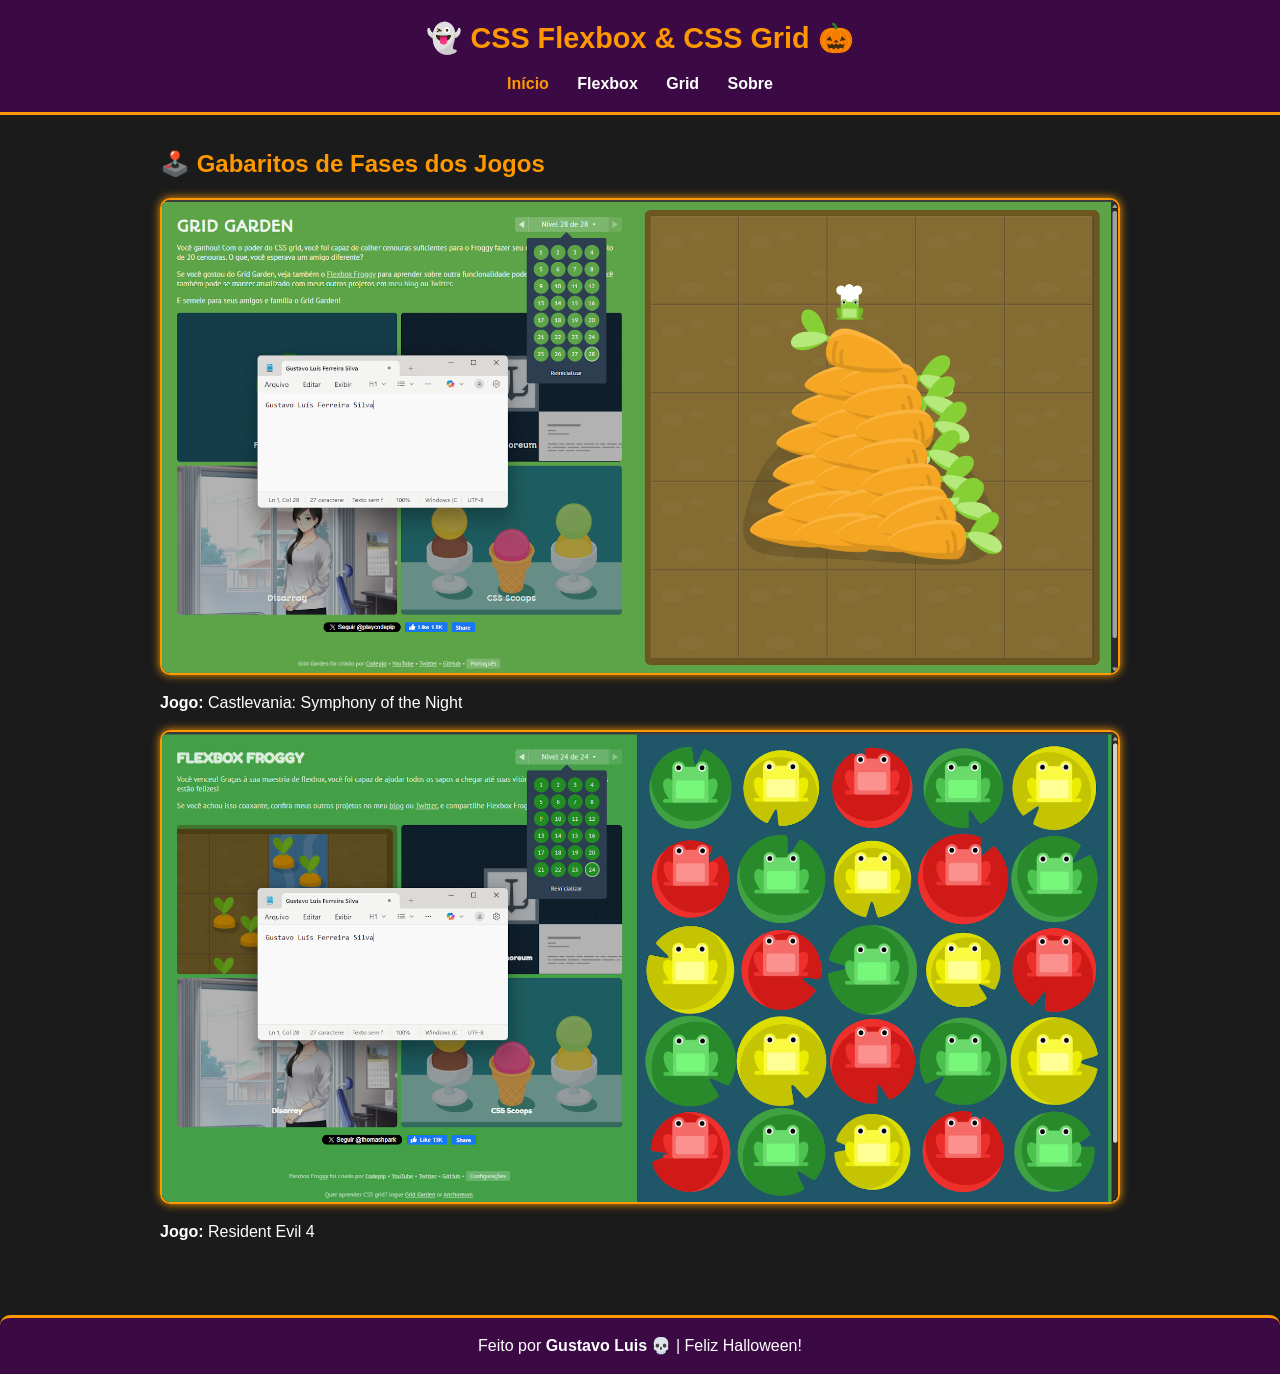
<file: index.html>
<!DOCTYPE html>
<html lang="pt-BR">
<head>
    <meta charset="UTF-8">
    <meta name="viewport" content="width=device-width, initial-scale=1.0">
    <title>CSS Flexbox & CSS Grid</title>
    <link rel="stylesheet" href="style.css">
</head>
<body>

    <header>
        <h1>👻 CSS Flexbox & CSS Grid 🎃</h1>
        <nav>
            <a href="index.html" class="ativo">Início</a>
            <a href="flexbox.html">Flexbox</a>
            <a href="grid.html">Grid</a>
            <a href="sobre.html">Sobre</a>
        </nav>
    </header>

    <section class="prints">
        <h2>🕹️ Gabaritos de Fases dos Jogos</h2>

        <div class="print-item">
            <img src="img/Captura de tela 2025-10-31 152212.png" alt="Gabarito do Jogo 1">
            <p><strong>Jogo:</strong> Castlevania: Symphony of the Night</p>
        </div>

        <div class="print-item">
            <img src="img/Captura de tela 2025-10-31 152224.png" alt="Gabarito do Jogo 2">
            <p><strong>Jogo:</strong> Resident Evil 4</p>
        </div>
    </section>

    <footer>
        <p>Feito por <strong>Gustavo Luis</strong> 💀 | Feliz Halloween!</p>
    </footer>

</body>
</html>
</file>
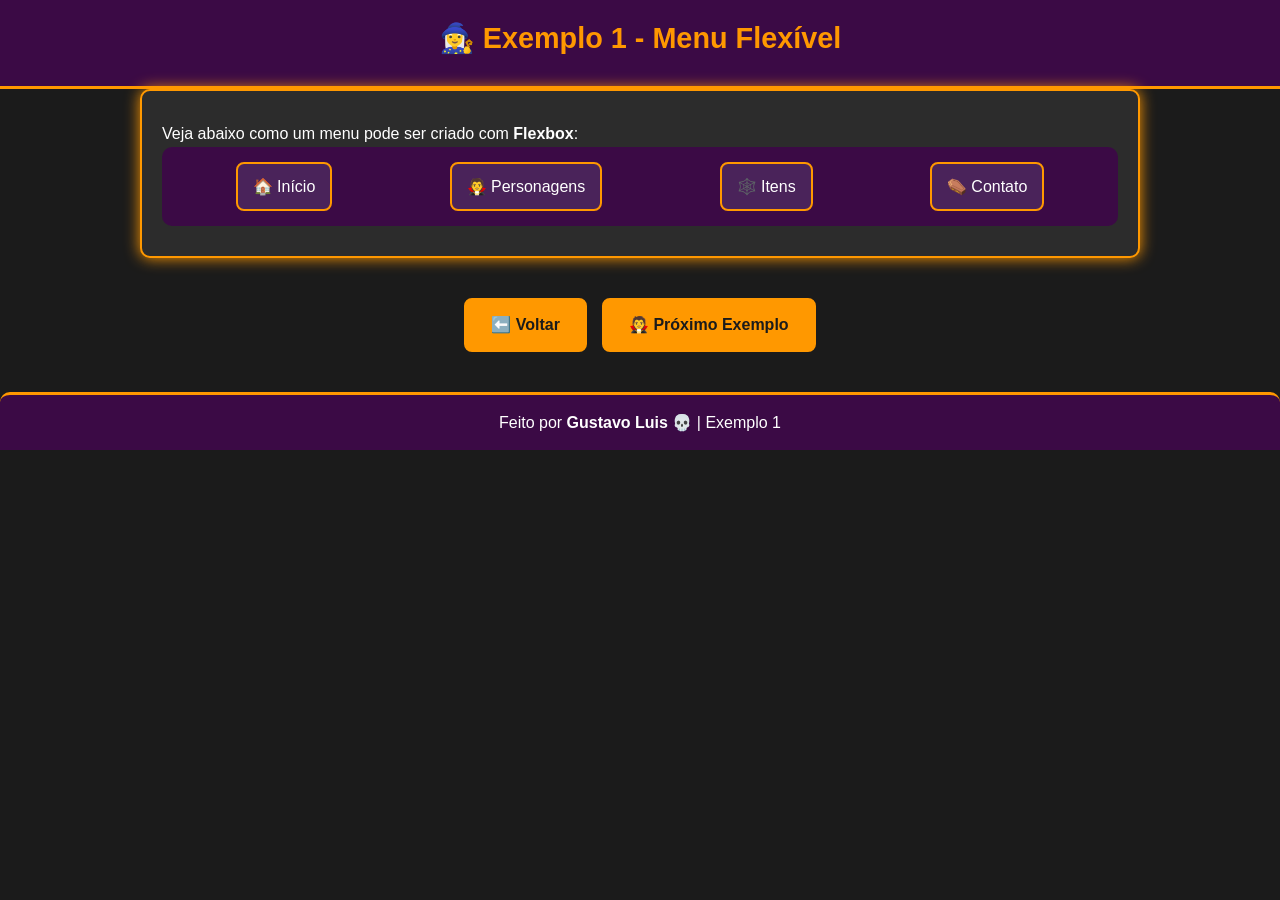
<file: flexbox-ex1.html>
<!DOCTYPE html>
<html lang="pt-BR">
<head>
    <meta charset="UTF-8">
    <meta name="viewport" content="width=device-width, initial-scale=1.0">
    <title>Exemplo 1 - Menu Flexível</title>
    <link rel="stylesheet" href="style.css">
</head>
<body>

<header>
    <h1>🧙‍♀️ Exemplo 1 - Menu Flexível</h1>
</header>

<section class="flex-example">
    <p>Veja abaixo como um menu pode ser criado com <strong>Flexbox</strong>:</p>
    <div class="menu-flex">
        <div>🏠 Início</div>
        <div>🧛 Personagens</div>
        <div>🕸️ Itens</div>
        <div>⚰️ Contato</div>
    </div>
</section>

<div class="button-group">
    <a href="flexbox.html" class="btn">⬅️ Voltar</a>
    <a href="flexbox-ex2.html" class="btn">🧛 Próximo Exemplo</a>
</div>

<footer>
    <p>Feito por <strong>Gustavo Luis</strong> 💀 | Exemplo 1</p>
</footer>

</body>
</html>
</file>
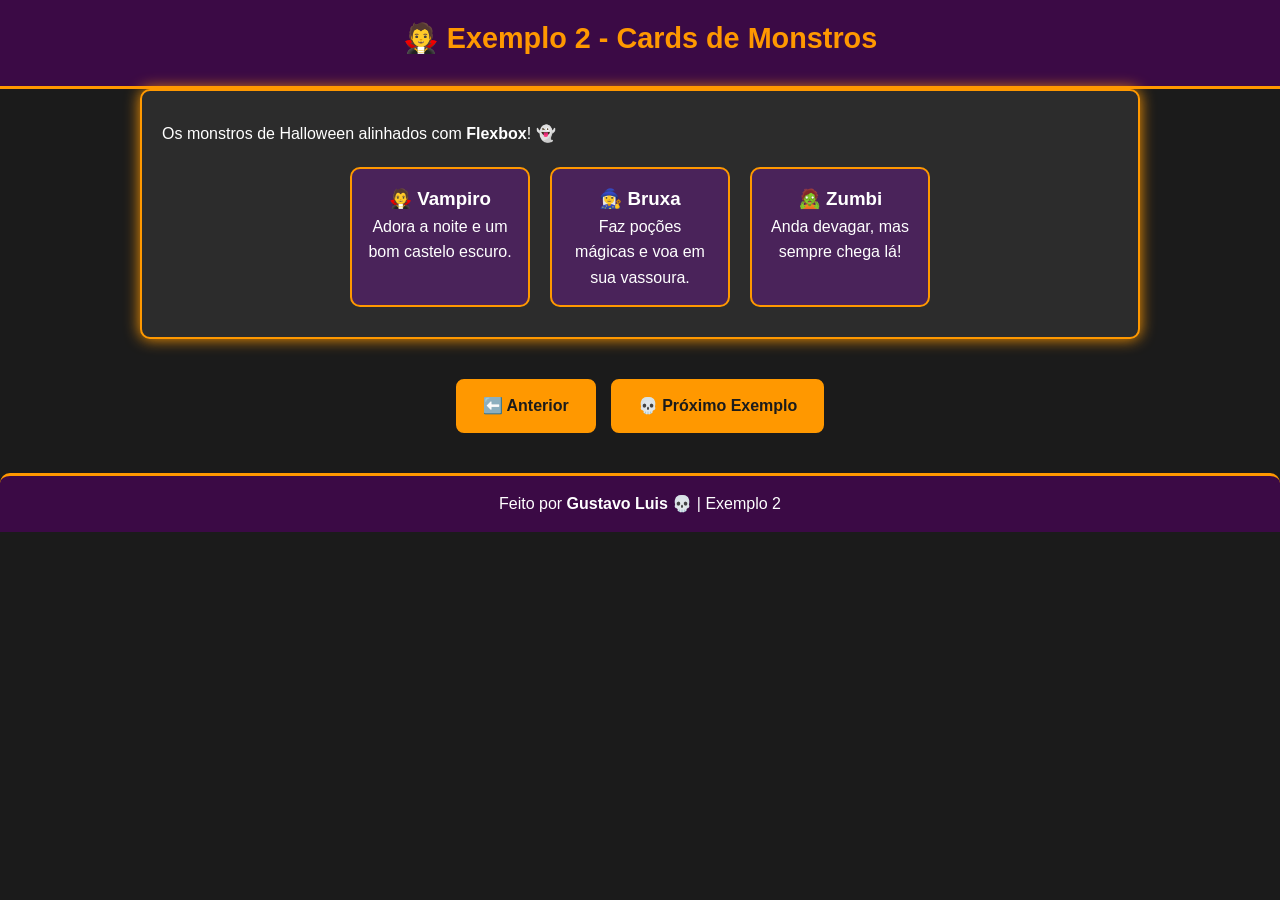
<file: flexbox-ex2.html>
<!DOCTYPE html>
<html lang="pt-BR">
<head>
    <meta charset="UTF-8">
    <meta name="viewport" content="width=device-width, initial-scale=1.0">
    <title>Exemplo 2 - Cards de Monstros</title>
    <link rel="stylesheet" href="style.css">
</head>
<body>

<header>
    <h1>🧛 Exemplo 2 - Cards de Monstros</h1>
</header>

<section class="flex-example">
    <p>Os monstros de Halloween alinhados com <strong>Flexbox</strong>! 👻</p>
    <div class="flex-container">
        <div class="monster-card">
            <h3>🧛 Vampiro</h3>
            <p>Adora a noite e um bom castelo escuro.</p>
        </div>
        <div class="monster-card">
            <h3>🧙‍♀️ Bruxa</h3>
            <p>Faz poções mágicas e voa em sua vassoura.</p>
        </div>
        <div class="monster-card">
            <h3>🧟 Zumbi</h3>
            <p>Anda devagar, mas sempre chega lá!</p>
        </div>
    </div>
</section>

<div class="button-group">
    <a href="flexbox-ex1.html" class="btn">⬅️ Anterior</a>
    <a href="flexbox-ex3.html" class="btn">💀 Próximo Exemplo</a>
</div>

<footer>
    <p>Feito por <strong>Gustavo Luis</strong> 💀 | Exemplo 2</p>
</footer>

</body>
</html>
</file>
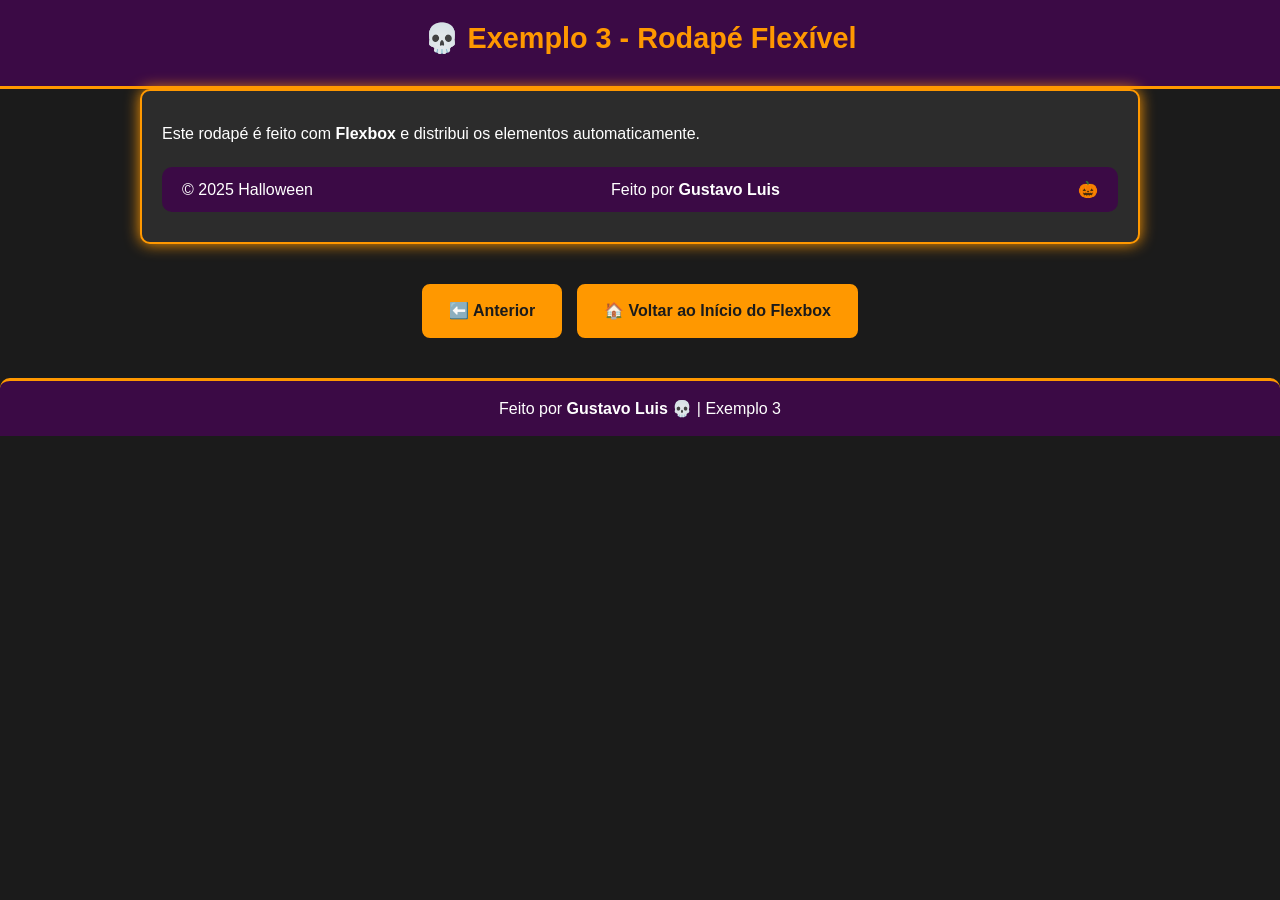
<file: flexbox-ex3.html>
<!DOCTYPE html>
<html lang="pt-BR">
<head>
    <meta charset="UTF-8">
    <meta name="viewport" content="width=device-width, initial-scale=1.0">
    <title>Exemplo 3 - Rodapé Flexível</title>
    <link rel="stylesheet" href="style.css">
</head>
<body>

<header>
    <h1>💀 Exemplo 3 - Rodapé Flexível</h1>
</header>

<section class="flex-example">
    <p>Este rodapé é feito com <strong>Flexbox</strong> e distribui os elementos automaticamente.</p>
    <div class="footer-flex">
        <span>© 2025 Halloween</span>
        <span>Feito por <strong>Gustavo Luis</strong></span>
        <span>🎃</span>
    </div>
</section>

<div class="button-group">
    <a href="flexbox-ex2.html" class="btn">⬅️ Anterior</a>
    <a href="flexbox.html" class="btn">🏠 Voltar ao Início do Flexbox</a>
</div>

<footer>
    <p>Feito por <strong>Gustavo Luis</strong> 💀 | Exemplo 3</p>
</footer>

</body>
</html>
</file>
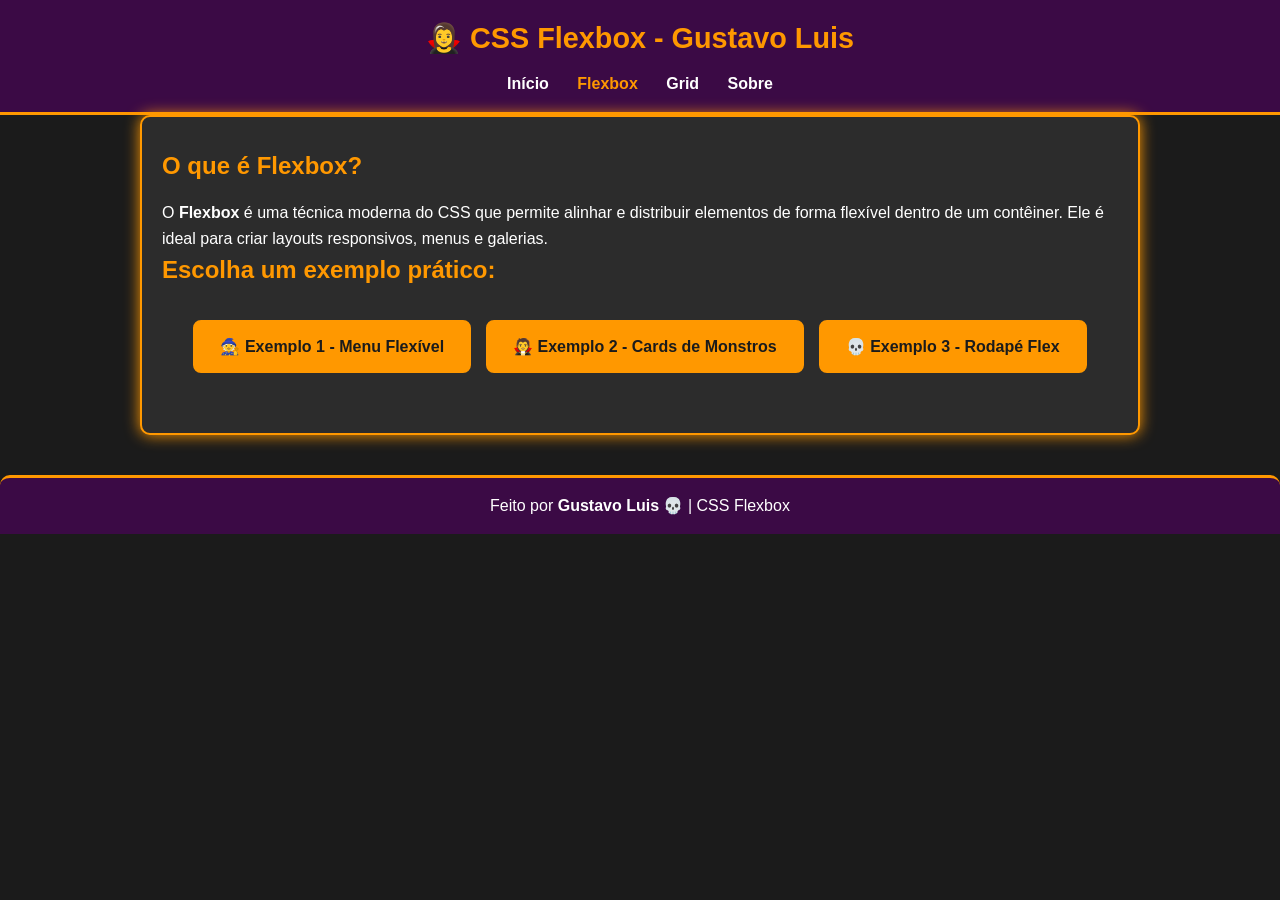
<file: flexbox.html>
<!DOCTYPE html>
<html lang="pt-BR">
<head>
    <meta charset="UTF-8">
    <meta name="viewport" content="width=device-width, initial-scale=1.0">
    <title>Exemplo Flexbox</title>
    <link rel="stylesheet" href="style.css">
</head>
<body>

<header>
    <h1>🧛‍♀️ CSS Flexbox - Gustavo Luis</h1>
    <nav>
        <a href="index.html">Início</a>
        <a href="flexbox.html" class="ativo">Flexbox</a>
        <a href="grid.html">Grid</a>
        <a href="sobre.html">Sobre</a>
    </nav>
</header>

<section class="flexbox-example">
    <h2>O que é Flexbox?</h2>
    <p>
        O <strong>Flexbox</strong> é uma técnica moderna do CSS que permite alinhar e distribuir elementos 
        de forma flexível dentro de um contêiner. Ele é ideal para criar layouts responsivos, menus e galerias.
    </p>

    <h2>Escolha um exemplo prático:</h2>
    <div class="button-group">
        <a href="flexbox-ex1.html" class="btn">🧙 Exemplo 1 - Menu Flexível</a>
        <a href="flexbox-ex2.html" class="btn">🧛 Exemplo 2 - Cards de Monstros</a>
        <a href="flexbox-ex3.html" class="btn">💀 Exemplo 3 - Rodapé Flex</a>
    </div>
</section>

<footer>
    <p>Feito por <strong>Gustavo Luis</strong> 💀 | CSS Flexbox</p>
</footer>

</body>
</html>
</file>
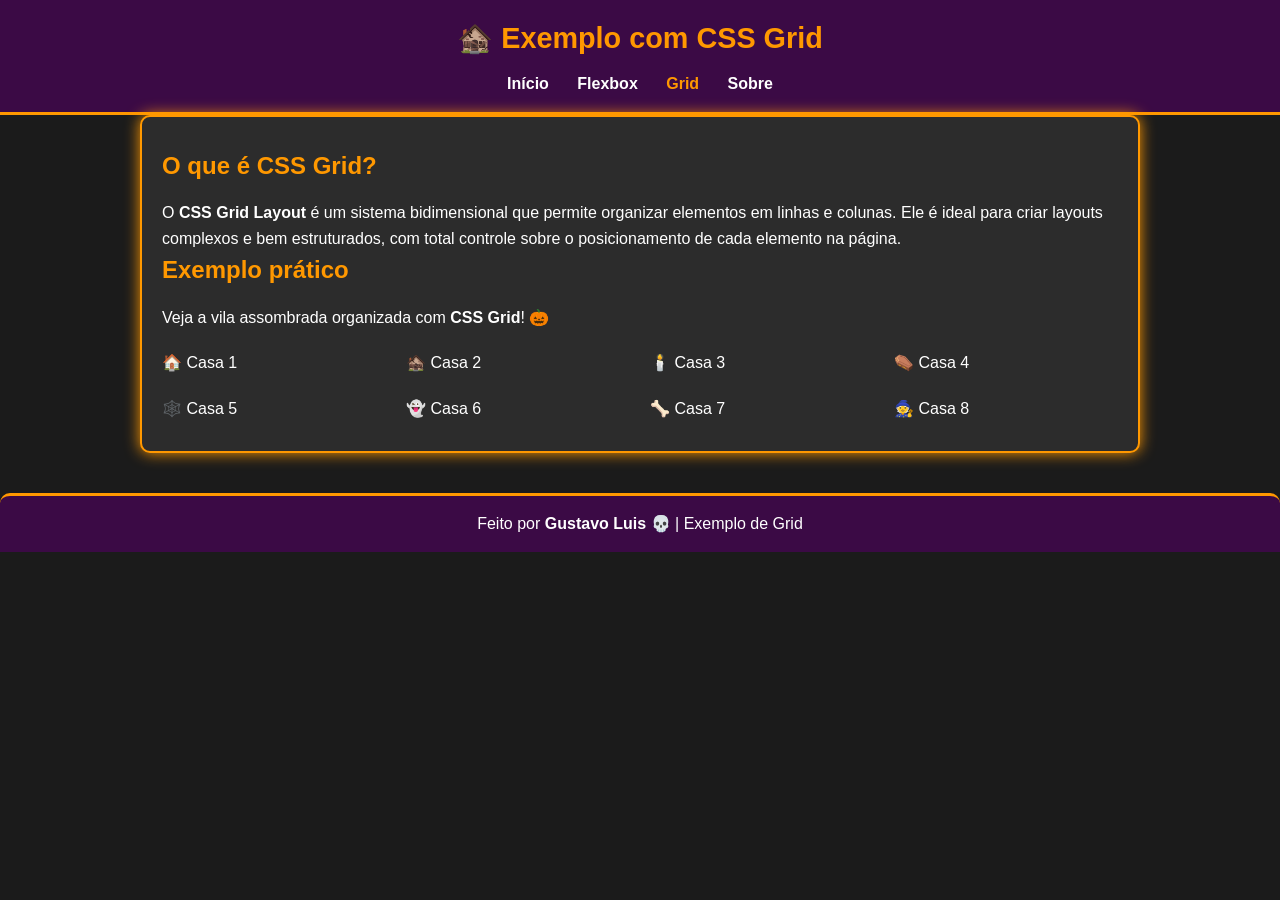
<file: grid.html>
<!DOCTYPE html>
<html lang="pt-BR">
<head>
    <meta charset="UTF-8">
    <meta name="viewport" content="width=device-width, initial-scale=1.0">
    <title>Exemplo Grid</title>
    <link rel="stylesheet" href="style.css">
</head>
<body>

    <header>
        <h1>🏚️ Exemplo com CSS Grid</h1>
        <nav>
            <a href="index.html">Início</a>
            <a href="flexbox.html">Flexbox</a>
            <a href="grid.html" class="ativo">Grid</a>
            <a href="sobre.html">Sobre</a>
        </nav>
    </header>

    <section class="grid-example">
        <h2>O que é CSS Grid?</h2>
        <p>
            O <strong>CSS Grid Layout</strong> é um sistema bidimensional que permite organizar elementos em linhas e colunas.  
            Ele é ideal para criar layouts complexos e bem estruturados, com total controle sobre o posicionamento de cada elemento na página.
        </p>

        <h2>Exemplo prático</h2>
        <p>Veja a vila assombrada organizada com <strong>CSS Grid</strong>! 🎃</p>

        <div class="grid-container">
            <div class="house">🏠 Casa 1</div>
            <div class="house">🏚️ Casa 2</div>
            <div class="house">🕯️ Casa 3</div>
            <div class="house">⚰️ Casa 4</div>
            <div class="house">🕸️ Casa 5</div>
            <div class="house">👻 Casa 6</div>
            <div class="house">🦴 Casa 7</div>
            <div class="house">🧙 Casa 8</div>
        </div>
    </section>

    <footer>
        <p>Feito por <strong>Gustavo Luis</strong> 💀 | Exemplo de Grid</p>
    </footer>

</body>
</html>
</file>
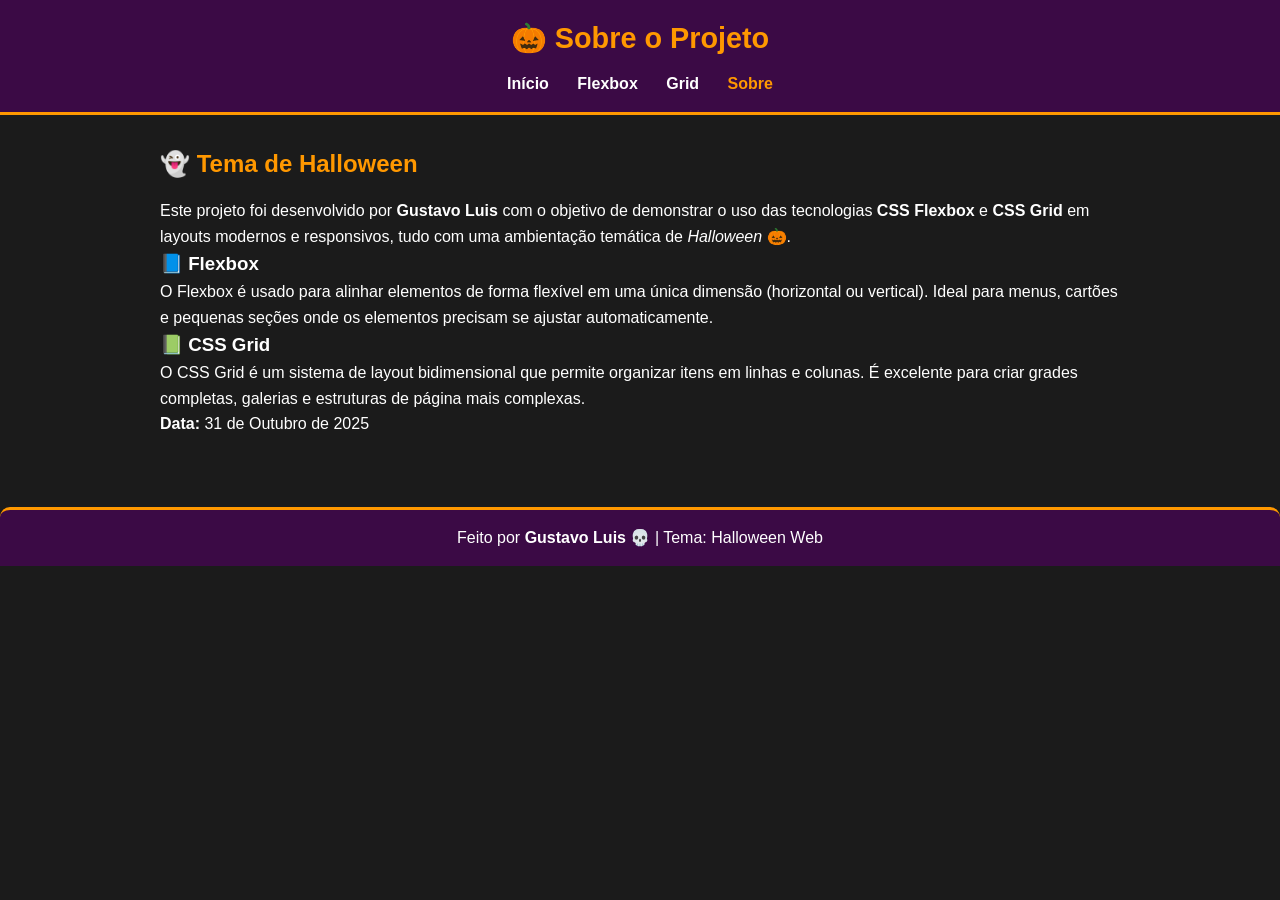
<file: sobre.html>
<!DOCTYPE html>
<html lang="pt-BR">
<head>
    <meta charset="UTF-8">
    <meta name="viewport" content="width=device-width, initial-scale=1.0">
    <title>Sobre o Projeto</title>
    <link rel="stylesheet" href="style.css">
</head>
<body>

    <header>
        <h1>🎃 Sobre o Projeto</h1>
        <nav>
            <a href="index.html">Início</a>
            <a href="flexbox.html">Flexbox</a>
            <a href="grid.html">Grid</a>
            <a href="sobre.html" class="ativo">Sobre</a>
        </nav>
    </header>

    <section class="sobre">
        <h2>👻 Tema de Halloween</h2>
        <p>
            Este projeto foi desenvolvido por <strong>Gustavo Luis</strong> com o objetivo de demonstrar o uso das tecnologias
            <strong>CSS Flexbox</strong> e <strong>CSS Grid</strong> em layouts modernos e responsivos, tudo com uma ambientação 
            temática de <em>Halloween</em> 🎃.
        </p>

        <h3>📘 Flexbox</h3>
        <p>
            O Flexbox é usado para alinhar elementos de forma flexível em uma única dimensão (horizontal ou vertical).  
            Ideal para menus, cartões e pequenas seções onde os elementos precisam se ajustar automaticamente.
        </p>

        <h3>📗 CSS Grid</h3>
        <p>
            O CSS Grid é um sistema de layout bidimensional que permite organizar itens em linhas e colunas.  
            É excelente para criar grades completas, galerias e estruturas de página mais complexas.
        </p>

        <p><strong>Data:</strong> 31 de Outubro de 2025</p>
    </section>

    <footer>
        <p>Feito por <strong>Gustavo Luis</strong> 💀 | Tema: Halloween Web</p>
    </footer>

</body>
</html>
</file>
<file: style.css>
/* =============================
   Reset básico e body
============================= */
* {
    margin: 0;
    padding: 0;
    box-sizing: border-box;
}

body {
    font-family: 'Arial', sans-serif;
    background-color: #1b1b1b;
    color: #fff;
    line-height: 1.6;
}

/* =============================
   Cabeçalho e navegação
============================= */
header {
    background-color: #3b0a45;
    padding: 15px 20px;
    text-align: center;
    border-bottom: 3px solid #ff9800;
}

header h1 {
    font-size: 1.8rem;
    margin-bottom: 10px;
    color: #ff9800;
}

nav {
    margin-top: 10px;
}

nav a {
    color: #fff;
    text-decoration: none;
    margin: 0 12px;
    font-weight: bold;
    transition: color 0.3s;
}

nav a.ativo, nav a:hover {
    color: #ff9800;
}

/* =============================
   Seções e conteúdo
============================= */
section {
    padding: 30px 20px;
    max-width: 1000px;
    margin: 0 auto 40px;
    border-radius: 10px;
}

.flexbox-example, .grid-example, .flex-example {
    background-color: #2c2c2c;
    border: 2px solid #ff9800;
    box-shadow: 0 0 15px #ff9800;
}

h2 {
    color: #ff9800;
    margin-bottom: 15px;
}

/* =============================
   Botões
============================= */
.button-group {
    margin: 30px auto;
    display: flex;
    justify-content: center;
    flex-wrap: wrap;
    gap: 15px;
}

.btn {
    background-color: #ff9800;
    color: #1b1b1b;
    padding: 12px 25px;
    text-decoration: none;
    border-radius: 8px;
    font-weight: bold;
    transition: all 0.3s;
    border: 2px solid #ff9800;
}

.btn:hover {
    background-color: #1b1b1b;
    color: #ff9800;
    border-color: #ff9800;
    transform: scale(1.05);
    box-shadow: 0 0 10px #ff9800;
}

/* =============================
   Flexbox exemplos
============================= */
.flex-container {
    display: flex;
    justify-content: center;
    flex-wrap: wrap;
    gap: 20px;
    margin-top: 20px;
}

.monster {
    background-color: #4a235a;
    padding: 15px 25px;
    border-radius: 10px;
    border: 2px solid #ff9800;
    font-size: 1.2rem;
    text-align: center;
    transition: transform 0.3s;
}

.monster:hover {
    transform: scale(1.1);
}

.menu-flex {
    display: flex;
    justify-content: space-around;
    flex-wrap: wrap;
    background-color: #3b0a45;
    padding: 15px;
    border-radius: 10px;
}

.menu-flex div {
    background-color: #4a235a;
    padding: 10px 15px;
    border-radius: 8px;
    border: 2px solid #ff9800;
    color: #fff;
    transition: transform 0.3s;
}

.menu-flex div:hover {
    transform: scale(1.05);
}

.monster-card {
    background-color: #4a235a;
    border: 2px solid #ff9800;
    border-radius: 10px;
    padding: 15px;
    width: 180px;
    text-align: center;
    color: #fff;
    transition: transform 0.3s;
}

.monster-card:hover {
    transform: scale(1.1);
}

.footer-flex {
    display: flex;
    justify-content: space-between;
    background-color: #3b0a45;
    padding: 10px 20px;
    border-radius: 10px;
    color: #fff;
    margin-top: 20px;
}

/* =============================
   Grid exemplos
============================= */
.grid-container {
    display: grid;
    grid-template-columns: repeat(auto-fit, minmax(180px, 1fr));
    gap: 20px;
    margin-top: 20px;
}

.grid-item {
    background-color: #4a235a;
    border: 2px solid #ff9800;
    border-radius: 10px;
    padding: 20px;
    text-align: center;
    color: #fff;
    transition: transform 0.3s;
}

.grid-item:hover {
    transform: scale(1.05);
}

/* =============================
   Imagens responsivas
============================= */
img {
    max-width: 100%;
    height: auto;
    display: block;
    margin: 15px auto;
    border: 2px solid #ff9800;
    border-radius: 10px;
    box-shadow: 0 0 10px #ff9800;
}

/* =============================
   Rodapé geral
============================= */
footer {
    background-color: #3b0a45;
    text-align: center;
    padding: 15px 10px;
    border-top: 3px solid #ff9800;
    color: #fff;
    margin-top: 40px;
    border-radius: 10px 10px 0 0;
}

/* =============================
   Responsividade
============================= */
@media (max-width: 768px) {
    nav a {
        display: block;
        margin: 8px 0;
    }

    .footer-flex {
        flex-direction: column;
        gap: 10px;
    }

    .flex-container, .menu-flex, .grid-container {
        justify-content: center;
    }
}
</file>
